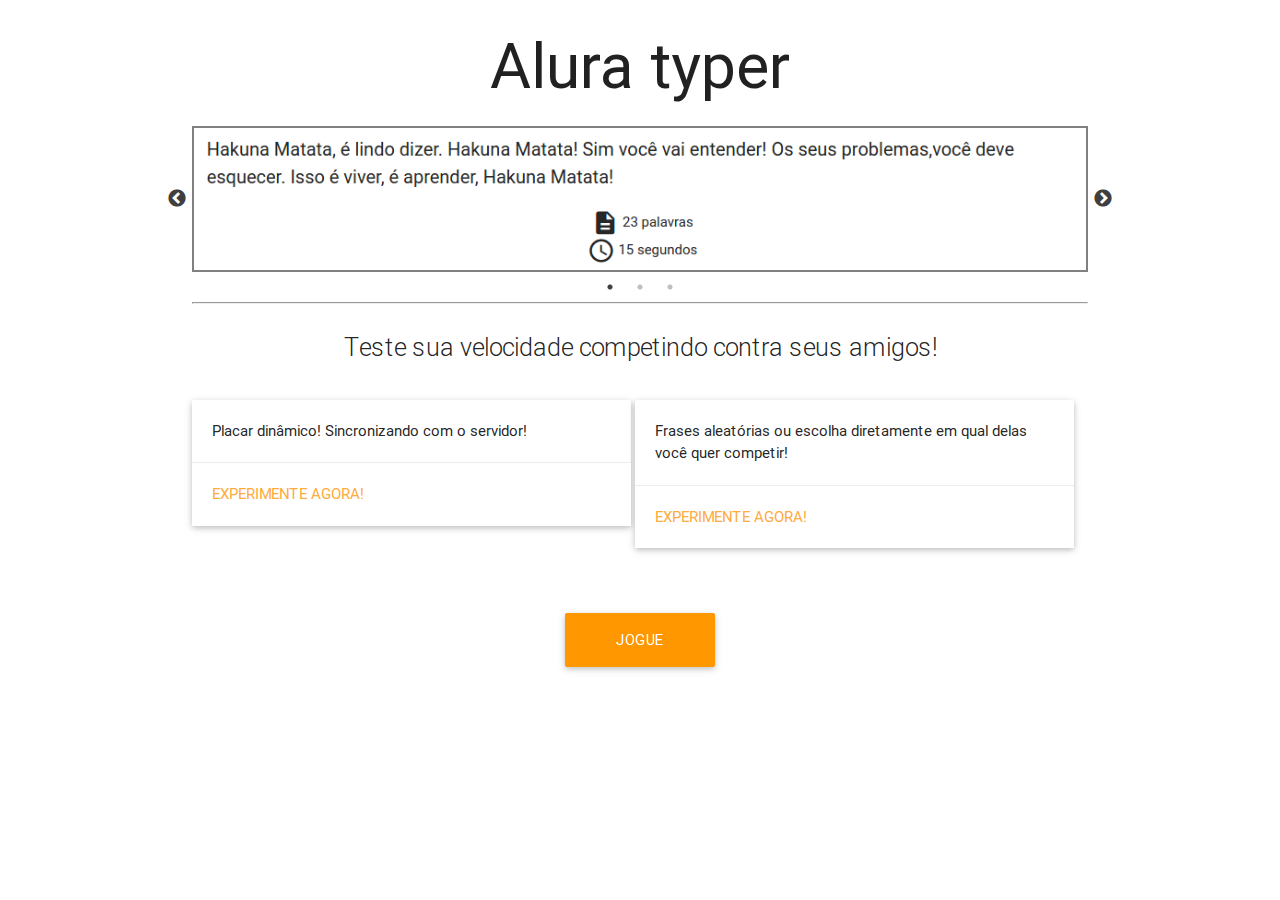
<file: public/index.html>
<!DOCTYPE html>
<html lang="en">

<head>
  <meta charset="UTF-8">
  <title>Alura Typer</title>
  <!--Import materialize.css-->
  <link rel="stylesheet" href="css/libs/materialize.min.css">
  <!-- Import Google Material Icons -->
  <link href="css/libs/google-fonts.css" rel="stylesheet">
  <link href="slick/slick/slick.css" rel="stylesheet">
  <link href="slick/slick/slick-theme.css" rel="stylesheet">
  <link href="css/index.css" rel="stylesheet">
</head>

<body>
  <section class="container">
    <h1 class="center titulo header">Alura typer</h1>
    <div class="slider">
      <img src="img/slide1.png" class="imagem-jogo">
      <img src="img/slide2.png" class="imagem-jogo">
      <img src="img/slide3.png" class="imagem-jogo">
    </div>
    <hr>
    <p class="flow-text center">Teste sua velocidade competindo contra seus amigos!</p>
    <div class="card">
      <div class="card-image">
        <!-- <img src="images/sample-1.jpg"> -->
      </div>
      <div class="card-content">
        <p>Placar dinâmico! Sincronizando com o servidor!</p>
      </div>
      <div class="card-action">
        <a href="principal.html">Experimente agora!</a>
      </div>
    </div>
    <div class="card">
      <div class="card-image">
        <!-- <img src="img/sl.jpg"> -->
      </div>
      <div class="card-content">
        <p>Frases aleatórias ou escolha diretamente em qual delas você quer competir!</p>
      </div>
      <div class="card-action">
        <a href="principal.html">Experimente agora!</a>
      </div>
    </div>

    <a class="waves-effect waves-light btn-large orange" id="botao-jogue" href="principal.html">Jogue agora!</a>

  </section>

  <script src="js/jquery.js"></script>
  <script src="slick/slick/slick.min.js"></script>
  <script src="js/slider.js"></script>


</body>

</html>
</file>
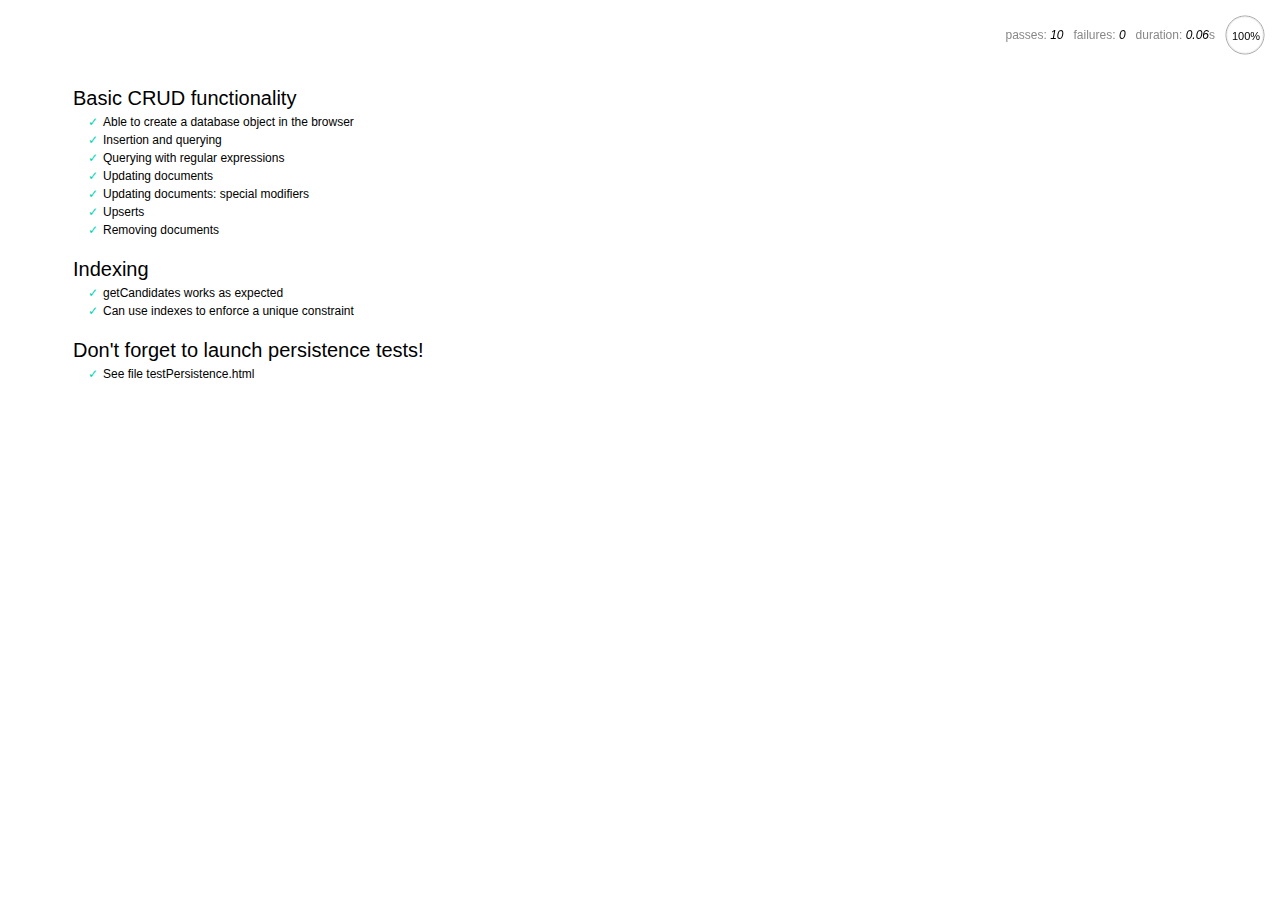
<file: servidor/node_modules/nedb/browser-version/test/index.html>
<!DOCTYPE html>
<html>
<head>
  <meta charset="utf-8">
  <title>Mocha tests for NeDB</title>
  <link rel="stylesheet" href="mocha.css">
</head>
<body>
  <div id="mocha"></div>
  <script src="jquery.min.js"></script>
  <script src="chai.js"></script>
  <script src="underscore.min.js"></script>
  <script src="mocha.js"></script>
  <script>mocha.setup('bdd')</script>
  <script src="../out/nedb.min.js"></script>
  <script src="localforage.js"></script>
  <script src="nedb-browser.js"></script>
  <script>
    mocha.checkLeaks();
    mocha.globals(['jQuery']);
    mocha.run();
  </script>
</body>
</html>
</file>
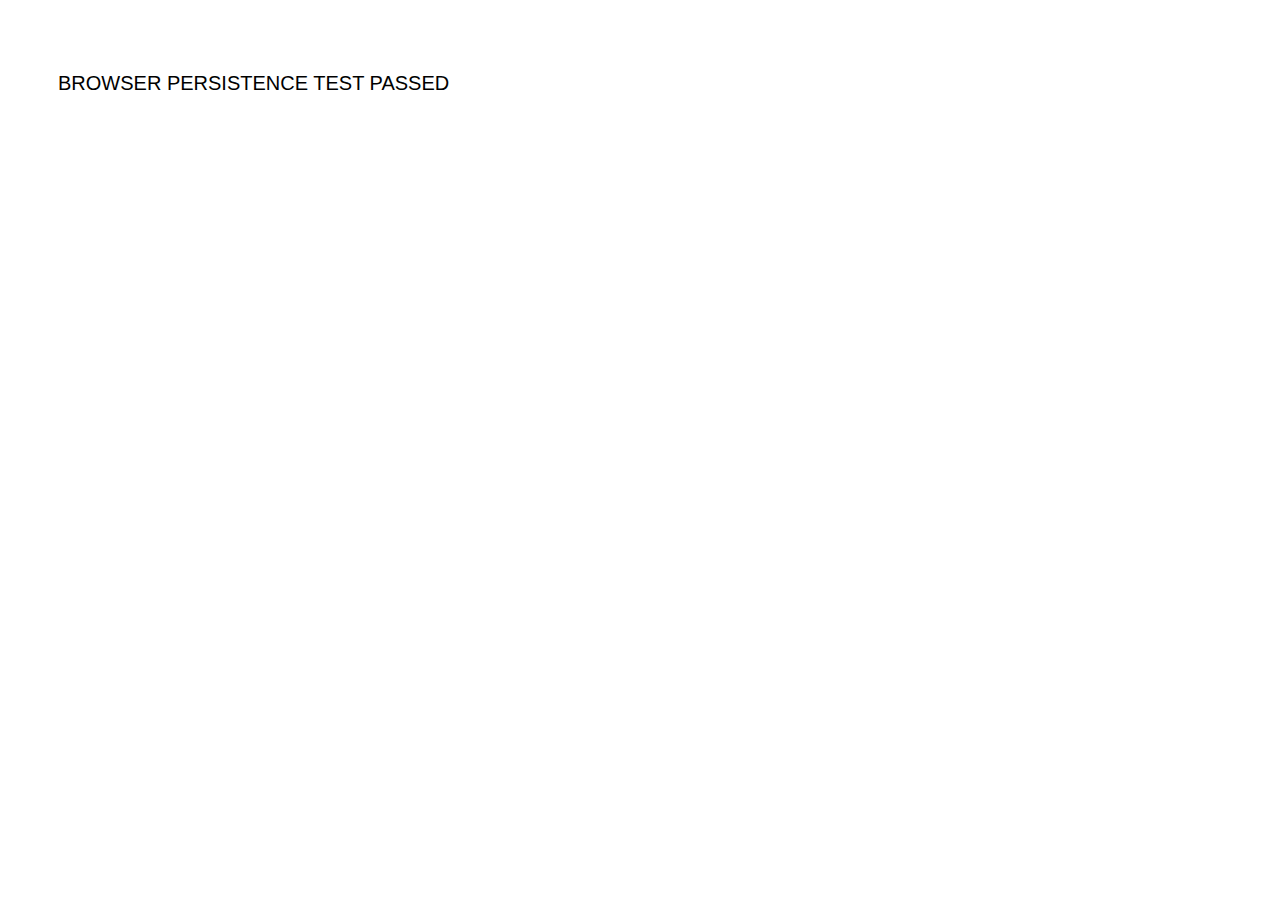
<file: servidor/node_modules/nedb/browser-version/test/testPersistence.html>
<!DOCTYPE html>
<html>
<head>
  <meta charset="utf-8">
  <title>Test NeDB persistence in the browser</title>
  <link rel="stylesheet" href="mocha.css">
</head>
<body>
  <div id="results"></div>
  <script src="../out/nedb.js"></script>
  <script src="./testPersistence.js"></script>
</body>
</html>
</file>
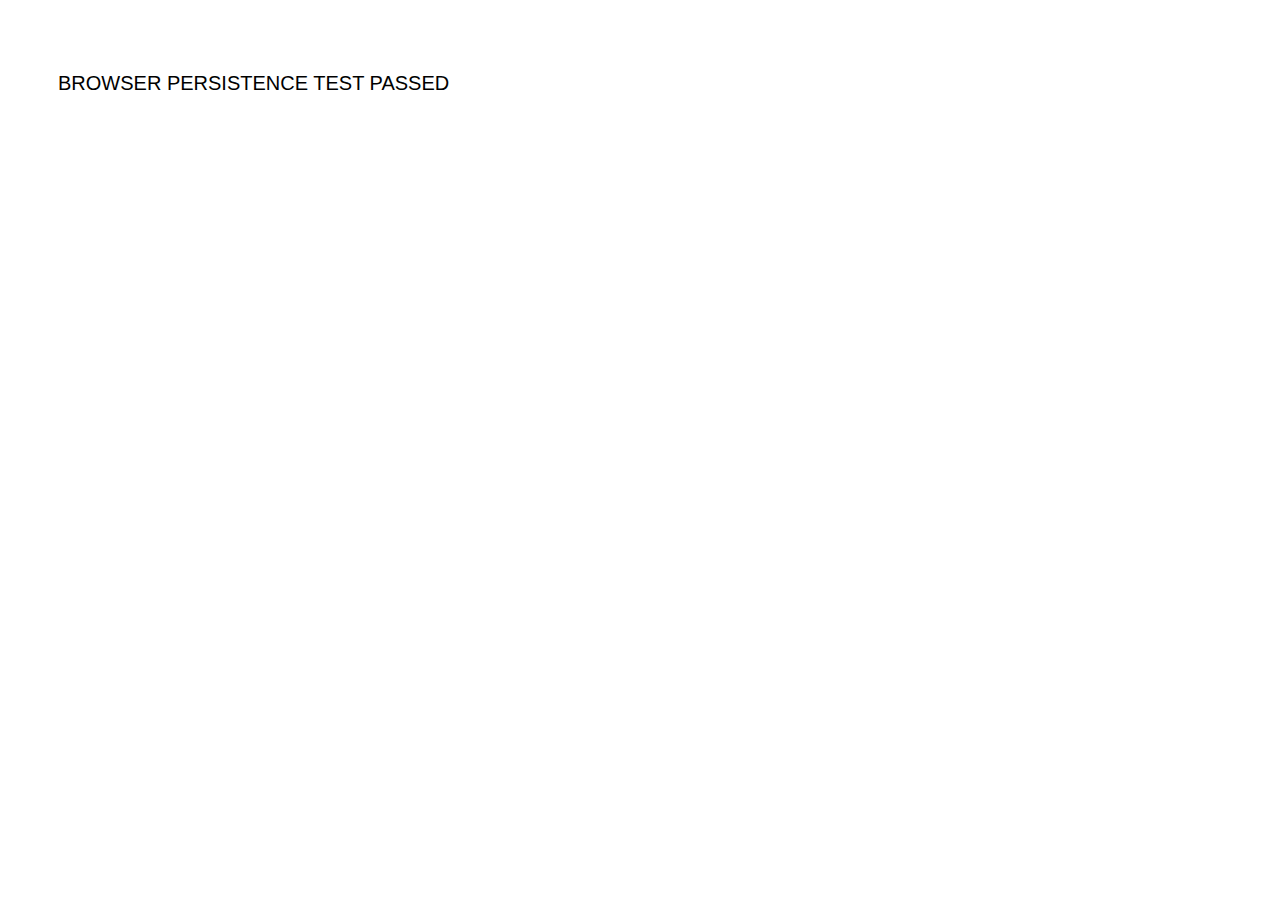
<file: servidor/node_modules/nedb/browser-version/test/testPersistence2.html>
<!DOCTYPE html>
<html>
<head>
  <meta charset="utf-8">
  <title>Test NeDB persistence in the browser - Results</title>
  <link rel="stylesheet" href="mocha.css">
</head>
<body>
  <div id="results"></div>
  <script src="jquery.min.js"></script>
  <script src="../out/nedb.js"></script>
  <script src="./testPersistence2.js"></script>
</body>
</html>
</file>
<file: public/css/libs/google-fonts.css>
/* fallback */
@font-face {
  font-family: 'Material Icons';
  font-style: normal;
  font-weight: 400;
  src: local('../../fonts/Material Icons'), local('../../fonts/MaterialIcons-Regular'), url(https://fonts.gstatic.com/s/materialicons/v17/2fcrYFNaTjcS6g4U3t-Y5ZjZjT5FdEJ140U2DJYC3mY.woff2) format('woff2');
}

.material-icons {
  font-family: 'Material Icons';
  font-weight: normal;
  font-style: normal;
  font-size: 24px;
  line-height: 1;
  letter-spacing: normal;
  text-transform: none;
  display: inline-block;
  white-space: nowrap;
  word-wrap: normal;
  direction: ltr;
  -webkit-font-feature-settings: 'liga';
  -webkit-font-smoothing: antialiased;
}
</file>
<file: public/css/index.css>
.card {
	width: 49%;
	display: inline-block;
	vertical-align: top;
}


#botao-jogue {
	width: 150px;
	display: block;
	margin: 50px auto;
}

.imagem-jogo {
	border: 2px solid gray;
}

.slider {
	height: auto;
}

.slick-prev:before,
.slick-next:before {
	color: black;
}
</file>
<file: servidor/node_modules/nedb/browser-version/test/mocha.css>
@charset "UTF-8";
body {
  font: 20px/1.5 "Helvetica Neue", Helvetica, Arial, sans-serif;
  padding: 60px 50px;
}

#mocha ul, #mocha li {
  margin: 0;
  padding: 0;
}

#mocha ul {
  list-style: none;
}

#mocha h1, #mocha h2 {
  margin: 0;
}

#mocha h1 {
  margin-top: 15px;
  font-size: 1em;
  font-weight: 200;
}

#mocha h1 a {
  text-decoration: none;
  color: inherit;
}

#mocha h1 a:hover {
  text-decoration: underline;
}

#mocha .suite .suite h1 {
  margin-top: 0;
  font-size: .8em;
}

#mocha h2 {
  font-size: 12px;
  font-weight: normal;
  cursor: pointer;
}

#mocha .suite {
  margin-left: 15px;
}

#mocha .test {
  margin-left: 15px;
}

#mocha .test:hover h2::after {
  position: relative;
  top: 0;
  right: -10px;
  content: '(view source)';
  font-size: 12px;
  font-family: arial;
  color: #888;
}

#mocha .test.pending:hover h2::after {
  content: '(pending)';
  font-family: arial;
}

#mocha .test.pass.medium .duration {
  background: #C09853;
}

#mocha .test.pass.slow .duration {
  background: #B94A48;
}

#mocha .test.pass::before {
  content: '✓';
  font-size: 12px;
  display: block;
  float: left;
  margin-right: 5px;
  color: #00d6b2;
}

#mocha .test.pass .duration {
  font-size: 9px;
  margin-left: 5px;
  padding: 2px 5px;
  color: white;
  -webkit-box-shadow: inset 0 1px 1px rgba(0,0,0,.2);
  -moz-box-shadow: inset 0 1px 1px rgba(0,0,0,.2);
  box-shadow: inset 0 1px 1px rgba(0,0,0,.2);
  -webkit-border-radius: 5px;
  -moz-border-radius: 5px;
  -ms-border-radius: 5px;
  -o-border-radius: 5px;
  border-radius: 5px;
}

#mocha .test.pass.fast .duration {
  display: none;
}

#mocha .test.pending {
  color: #0b97c4;
}

#mocha .test.pending::before {
  content: '◦';
  color: #0b97c4;
}

#mocha .test.fail {
  color: #c00;
}

#mocha .test.fail pre {
  color: black;
}

#mocha .test.fail::before {
  content: '✖';
  font-size: 12px;
  display: block;
  float: left;
  margin-right: 5px;
  color: #c00;
}

#mocha .test pre.error {
  color: #c00;
}

#mocha .test pre {
  display: inline-block;
  font: 12px/1.5 monaco, monospace;
  margin: 5px;
  padding: 15px;
  border: 1px solid #eee;
  border-bottom-color: #ddd;
  -webkit-border-radius: 3px;
  -webkit-box-shadow: 0 1px 3px #eee;
}

#report.pass .test.fail {
  display: none;
}

#report.fail .test.pass {
  display: none;
}

#error {
  color: #c00;
  font-size: 1.5  em;
  font-weight: 100;
  letter-spacing: 1px;
}

#stats {
  position: fixed;
  top: 15px;
  right: 10px;
  font-size: 12px;
  margin: 0;
  color: #888;
}

#stats .progress {
  float: right;
  padding-top: 0;
}

#stats em {
  color: black;
}

#stats a {
  text-decoration: none;
  color: inherit;
}

#stats a:hover {
  border-bottom: 1px solid #eee;
}

#stats li {
  display: inline-block;
  margin: 0 5px;
  list-style: none;
  padding-top: 11px;
}

code .comment { color: #ddd }
code .init { color: #2F6FAD }
code .string { color: #5890AD }
code .keyword { color: #8A6343 }
code .number { color: #2F6FAD }
</file>
